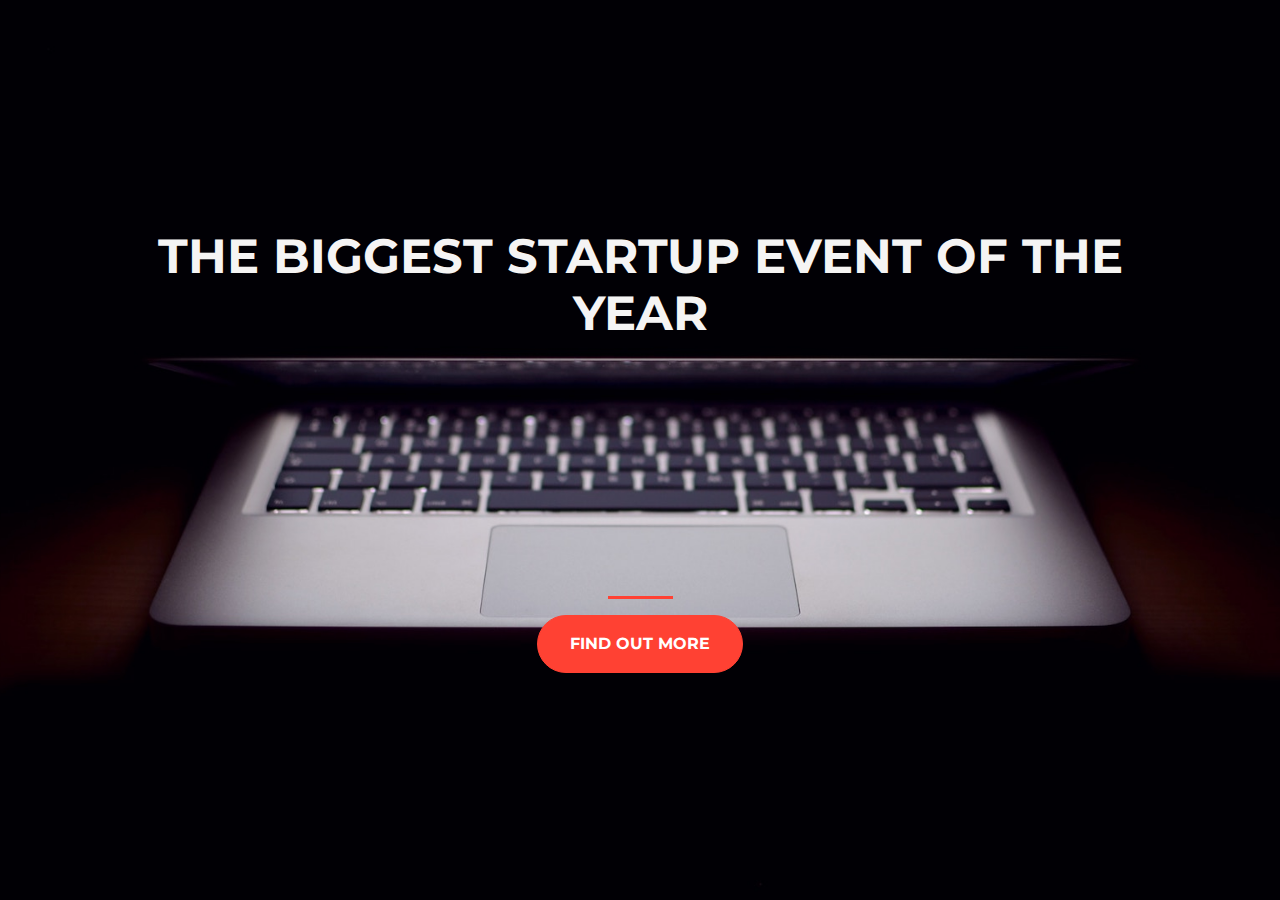
<file: index.html>
<!DOCTYPE html>
<html>

<head>
    <title>Startup</title>

    <meta charset="UTF-8">
    <meta name="viewport" content="width=device-width, initial-scale=1">

    <!-- Google Fonts -->
    <link href="https://fonts.googleapis.com/css?family=Montserrat" rel="stylesheet">

    <!-- Bootstrap CSS from a CDN. This way you don't have to include the bootstrap file yourself -->
    <link rel="stylesheet" href="https://stackpath.bootstrapcdn.com/bootstrap/4.3.1/css/bootstrap.min.css" integrity="sha384-ggOyR0iXCbMQv3Xipma34MD+dH/1fQ784/j6cY/iJTQUOhcWr7x9JvoRxT2MZw1T" crossorigin="anonymous">

    <!-- Your own stylesheet -->
    <link rel="stylesheet" type="text/css" href="style.css">
    <link rel="stylesheet" href="https://cdnjs.cloudflare.com/ajax/libs/animate.css/4.0.0/animate.min.css">
</head>

<body>
    <div class="container d-flex align-items-center h-100">
        <div class="row">
            <header class="text-center col-12">
                <h1 class="text-uppercase animate__animated animate__fadeInDown"><strong>The biggest startup event of the year</strong></h1>
            </header>
            <div class="buffer"></div>
            <section class="text-center col-12">
                <hr class="animate__animated animate__fadeIn">
                <a href="https://mailchi.mp/28eec28a9854/email-sign-up">
                    <button type="button" class="btn btn-primary text-uppercase btn-xl animate__animated animate__fadeInUp">Find out more</button>
                </a>
            </section>

        </div>
    </div>



</body>

</html>
</file>
<file: style.css>
body,
html {
    width: 100%;
    height: 100%;
    text-align: center;
    font-family: 'Montserrat', sans-serif;
    background: url("header.jpg") no-repeat center center fixed;
    -webkit-background-size: cover;
    -moz-background-size: cover;
    -o-background-size: cover;
    background-size: cover;
    background-color: #000;
}

h1 {
    color: #f5f4f4;
    font-size: 3rem;
}

.buffer {
    height: 22rem;
}

hr {
    border-top: 3px solid #ff4133;
    width: 65px;
}

.btn {
    font-weight: 700;
    border-radius: 300px;
}

.btn-primary {
    border-color: #ff4133;
    background-color: #ff4133;
}

.btn-primary:hover {
    border-color: #ee4b08;
    background-color: #ee4b08;
    border-width: 4px;
}

.btn-xl {
    padding: 1rem 2rem;
}
</file>
